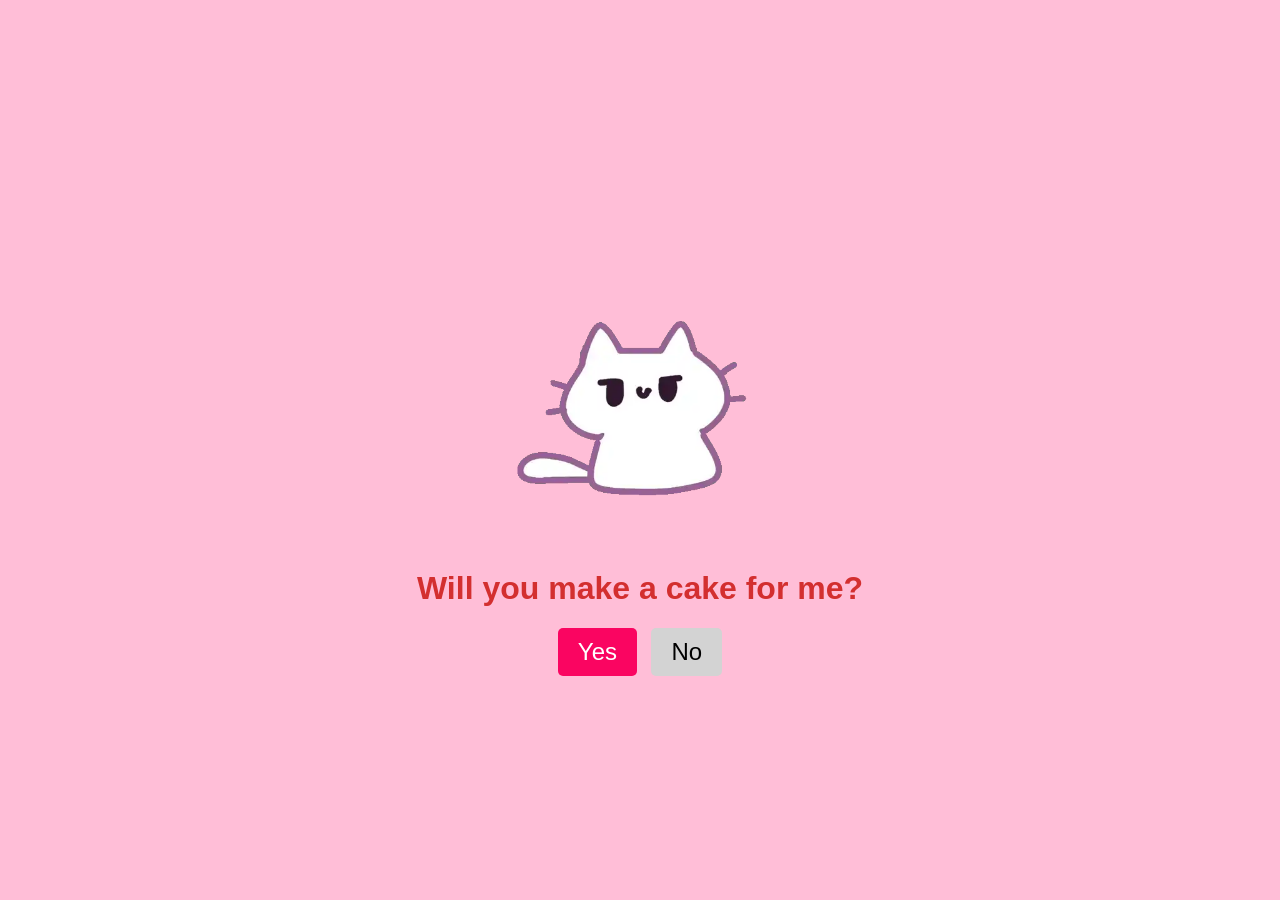
<file: index.html>
<!DOCTYPE html>
<html lang="en">
<head>
    <meta charset="UTF-8">
    <meta name="viewport" content="width=device-width, initial-scale=1.0">
    <title>zahra</title>
    <link rel="stylesheet" href="styles.css">
</head>
<body>
    <div class="container">
        <div class="gif_container">
            <img src="img1.gif" alt="Cute GIF">
        </div>
        <h1>Will you make a cake for me? </h1>
        <div class="buttons">
            <button class="yes-button" onclick="handleYesClick()">Yes</button>
            <button class="no-button" onclick="handleNoClick()">No</button>
        </div>
        
    </div>

  

    <script src="script.js"></script>
</body>
</html>
</file>
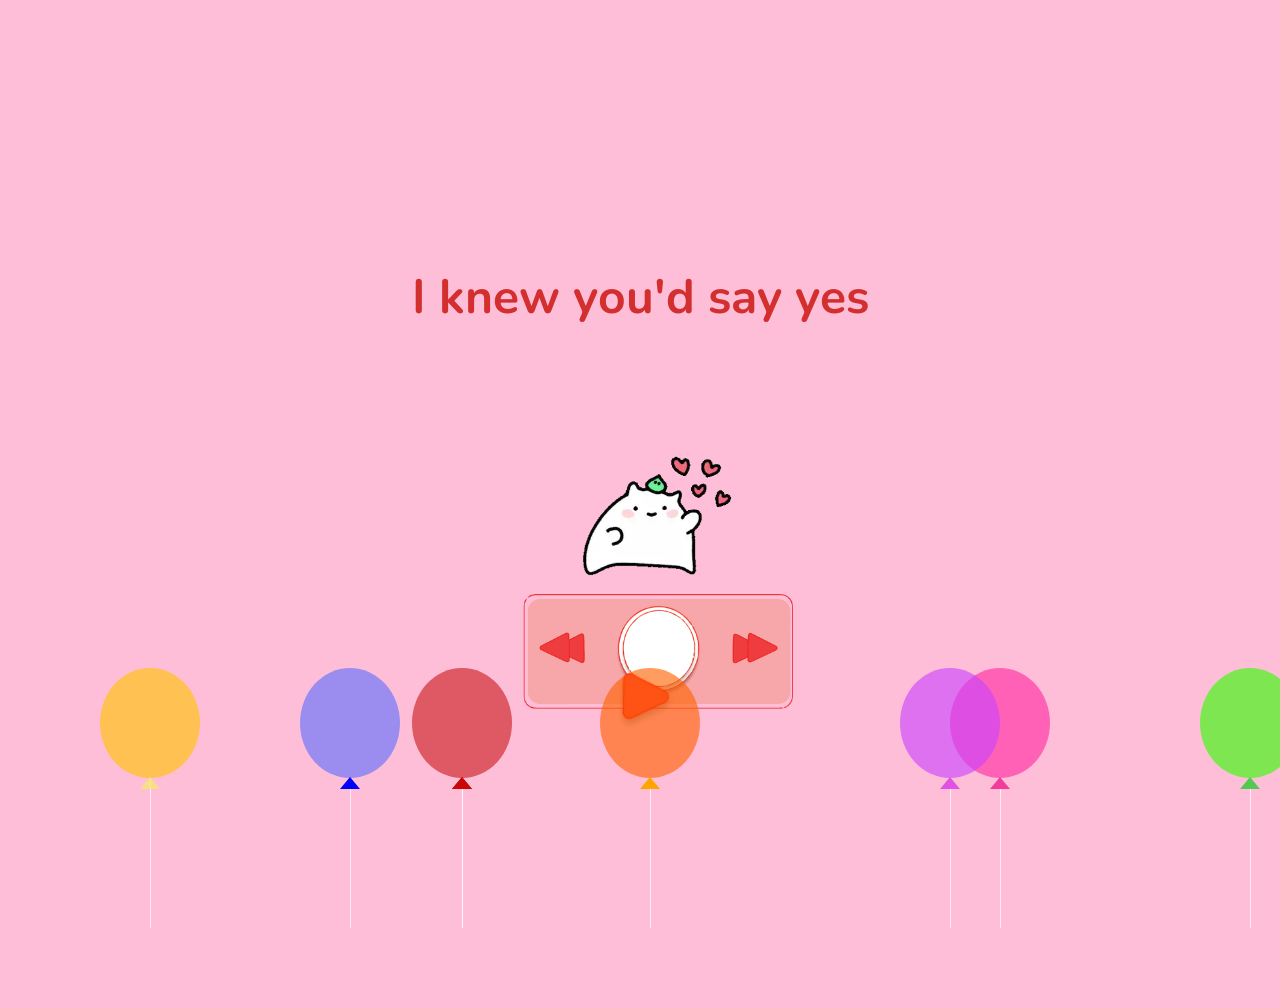
<file: yes_page.html>
<!DOCTYPE html>
<html lang="en">
<head>
    <meta charset="UTF-8">
    <meta name="viewport" content="width=device-width, initial-scale=1.0">
    <title>zahra</title>
    <link rel="stylesheet" href="./yes_style.css">
</head>
<body>
    <div class="container">
        <h1 class="header_text">I knew you'd say yes </h1>
        <div class="gif_container">
            <img src="img2.gif">
        </div>

      <div class="balloon"></div>
    <div class="balloon"></div>
    <div class="balloon"></div>
    <div class="balloon"></div>
    <div class="balloon"></div>
    <div class="balloon"></div>
    <div class="balloon"></div>
    <div class="balloon"></div>

  <div class="music-box">
    <img src="./4-01-01.png" id="picturs">
    <img src="./Polygon 1.png" id="playBtn">
</div>

</div>

<audio id="music" loop>
  <source src="./music1" type="audio/mpeg">
</audio>

<script>
  const playBtn = document.getElementById("playBtn");
  const music = document.getElementById("music");

  let isPlaying = false;

  playBtn.addEventListener("click", function () {
    if (isPlaying) {
      music.pause();
      isPlaying = false;
    } else {
      music.play();
      isPlaying = true;
    }
  });
</script>

</body>
</html>
</file>
<file: styles.css>
@import url('https://fonts.googleapis.com/css2?family=Nunito:ital,wght@0,200..1000;1,200..1000&family=Poppins:ital,wght@0,100;0,200;0,300;0,400;0,500;0,600;0,700;0,800;0,900;1,100;1,200;1,300;1,400;1,500;1,600;1,700;1,800;1,900&display=swap');

body {
    display: flex;
    justify-content: center;
    align-items: center;
    height: 100vh;
    margin: 0;
    background-color: white;
    font-family: "Nunito ", sans-serif;
    flex-direction: column;
    cursor: url("./frame6.png"), auto;  
    background-color: #ffbed7;
  }
  
  .container {
    text-align: center;
  }
  
  h1 {
    font-size: 2em;
    color: #d32f2f;
  }
  
  .buttons {
    margin-top: 20px;
  }
  
  .yes-button {
    font-size: 1.5em;
    padding: 10px 20px;
    margin-right: 10px;
    background-color: #fa0561;
    color: white;
    border: none;
    border-radius: 5px;
    cursor: url("./frame6.png"), auto;
  }

  .yes-button:hover{
    background-color: #e03777;
  }
  
  .no-button {
    font-size: 1.5em;
    padding: 10px 20px;
    background-color: #d3d3d3;
    color: black
    ;
    border: none;
    border-radius: 5px;
    cursor: url("./frame6.png"), auto;  
  }
  
  .gif_container img {
    width: 300px;
    height: auto;
    border-radius: 10px;
    margin-top: 20px;
  }
</file>
<file: yes_style.css>
@import url('https://fonts.googleapis.com/css2?family=Nunito:ital,wght@0,200..1000;1,200..1000&family=Poppins:ital,wght@0,100;0,200;0,300;0,400;0,500;0,600;0,700;0,800;0,900;1,100;1,200;1,300;1,400;1,500;1,600;1,700;1,800;1,900&display=swap');


body {
    display: flex;
    justify-content: center;
    align-items: center;
    height: 100vh;
    margin: 0;
    background-color: white;
    font-family: "Nunito", sans-serif;
    background-color: #ffbed7;
    cursor: url("./frame6.png"), auto;  

}

.container {
    text-align: center;
}

.header_text {
    font-size: 3em;
    color: #d32f2f;
}

.gif_container img {
    width: 300px; 
    max-width: 500px; 
    height: auto; 
}






.balloon{
    position: absolute;
    width: 100px;
    height: 110px;
    border-radius: 50%;
    background-color:rgba(206, 33, 36, 0.4);
    animation: move-up 17s linear infinite ;
}


.balloon::before{
    position: absolute;
    content: '';
    width: 1px;
    height: 150px;
    background-color:rgba(255, 255, 255, 0.696);
    top: 110px;
    left: 50px;

}


.balloon::after{
    position: absolute;
    content: '';
    border-bottom: 12px solid rgb(202, 7, 7);
    border-left: 10px solid transparent;
    border-right: 10px solid transparent;
    top: 109px;
    left: 40px;
}

.balloon:nth-child(2){
    left: 10px;
    background-color:rgba(146, 255, 127, 0.4);
    animation-duration: 14s;
}

.balloon:nth-child(2)::after{
    border-bottom: 12px solid rgb(159, 198, 159);
}

.balloon:nth-child(3){
    left:100px;
    background-color:rgba(255, 196, 0, 0.623);
     animation-duration: 19s;
}

.balloon:nth-child(3)::after{
    border-bottom: 12px solid rgba(245, 232, 114, 0.784);
}

.balloon:nth-child(4){
    left:300px;
    background-color:rgba(95, 111, 255, 0.623);
     animation-duration: 13s;
}

.balloon:nth-child(4)::after{
    border-bottom: 12px solid blue;
}

.balloon:nth-child(5){
    left:600px;
    background-color:rgba(255, 98, 0, 0.623);
     animation-duration: 17s;
        z-index: 20;
}

.balloon:nth-child(5)::after{
    border-bottom: 12px solid orange;
       z-index: 20;
}

.balloon:nth-child(6){
    left:950px;
    background-color:rgba(255, 43, 163, 0.623);
     animation-duration: 12s;
}

.balloon:nth-child(6)::after{
    border-bottom: 12px solid rgb(242, 60, 157);
}

.balloon:nth-child(7){
    left:900px;
    background-color:rgba(202, 68, 255, 0.623);
     animation-duration: 15s;
}

.balloon:nth-child(7)::after{
    border-bottom: 12px solid rgb(226, 82, 226);
}

.balloon:nth-child(8){
    left:1200px;
    background-color:rgba(47, 255, 0, 0.623);
     animation-duration: 18s;
}

.balloon:nth-child(8)::after{
    border-bottom: 12px solid rgb(82, 202, 82);
}

@keyframes move-up{
    from{
        transform:translateY(50vh);
    }

    to{
        transform:translateY(-120vh);
    }
}


 #picturs{
    position: absolute;
    display: flex;
    justify-content: center;
    align-items: center;
    padding-top: 40px;
    left:35% ;
    top: 50%;
    width: 400px;
    z-index: 2;
        display: block;
}




#playBtn{
    position: absolute;
    top: 78%;
    left: 50.5%;
    transform: translate(-50%, -50%);
    width: 60px;
    cursor: pointer;
    z-index: 10;
    cursor: url("./frame6.png"), auto;  

}
</file>
